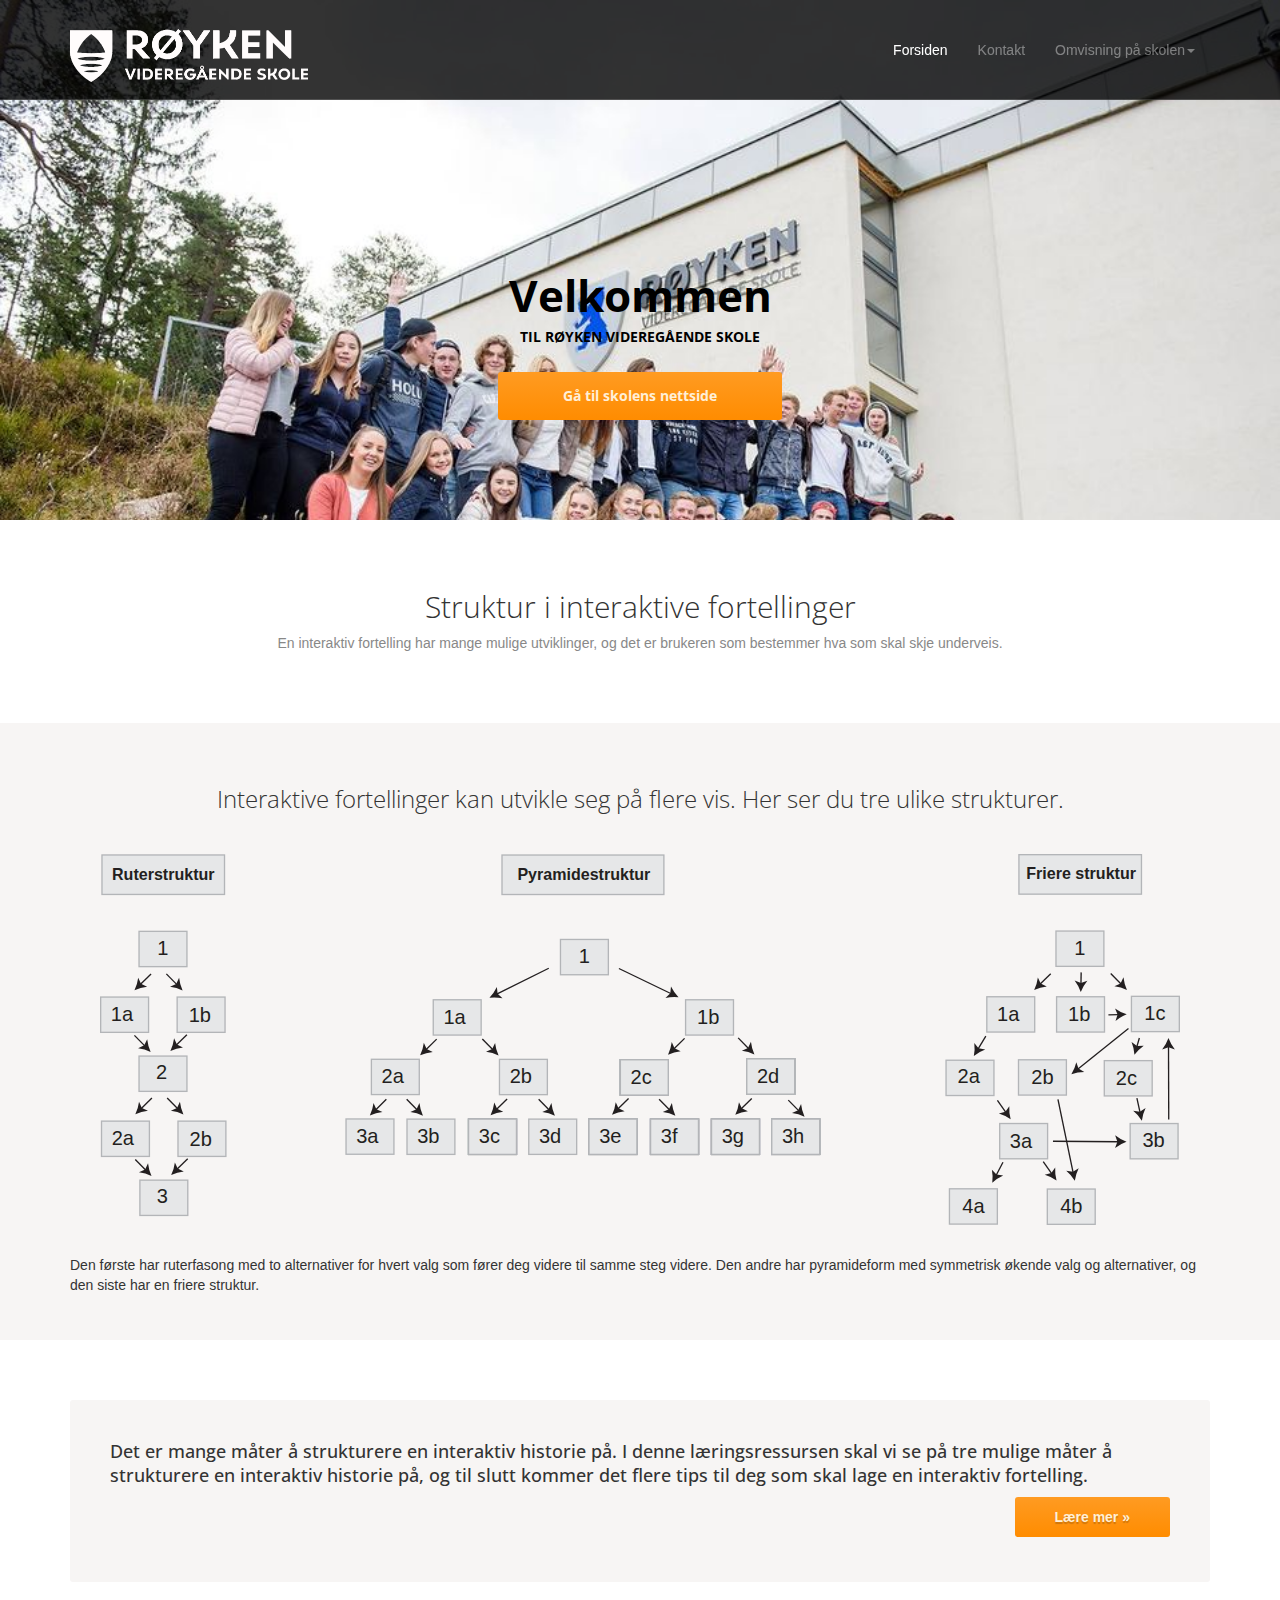
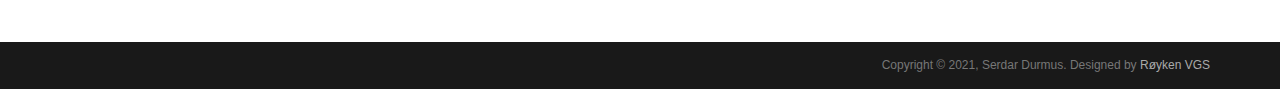
<file: index.html>
<!DOCTYPE html>
<html lang="en">
<head>
	<meta charset="utf-8">
	<meta name="viewport"    content="width=device-width, initial-scale=1.0">
	<meta name="description" content="Røyken Videregående Skole">
	<meta name="author"      content="Serdar Durmus">
	
	<title>interaktive_historier</title>
	
	<link rel="stylesheet" media="screen" href="http://fonts.googleapis.com/css?family=Open+Sans:300,400,700">
	<link rel="stylesheet" href="assets/css/bootstrap.min.css">
	<link rel="stylesheet" href="assets/css/font-awesome.min.css">

	<!-- Custom styles for our template -->
	<link rel="stylesheet" href="assets/css/bootstrap-theme.css" media="screen" >
	<link rel="stylesheet" href="assets/css/main.css">

	<!-- HTML5 shim and Respond.js IE8 support of HTML5 elements and media queries -->
	<!--[if lt IE 9]>
	<script src="assets/js/html5shiv.js"></script>
	<script src="assets/js/respond.min.js"></script>
	<![endif]-->
</head>

<body class="home">
	<!-- Fixed navbar -->
	<div class="navbar navbar-inverse navbar-fixed-top headroom" >
		<div class="container">
			<div class="navbar-header">
				<!-- Button for smallest screens -->
				<button type="button" class="navbar-toggle" data-toggle="collapse" data-target=".navbar-collapse"><span class="icon-bar"></span> <span class="icon-bar"></span> <span class="icon-bar"></span> </button>
				<a class="navbar-brand" href="index.html"><img width="50%" src="assets/images/logo.png" alt="Logo"></a>
			</div>
			<div class="navbar-collapse collapse">
				<ul class="nav navbar-nav pull-right">
					<li class="active"><a href="index.html">Forsiden</a></li>
					<li><a href="contact.html">Kontakt</a></li>
					<li class="dropdown">
						<a href="#" class="dropdown-toggle" data-toggle="dropdown">Omvisning på skolen<b class="caret"></b></a>
						<ul class="dropdown-menu">
							<li class="active"><a href="bibliotek.html">Bibliotek</a></li>
							<li class="active"><a href="ledelse.html">Ledelse</a></li>
							<li class="active"><a href="rodgivertjenesten.html">Rådgivertjenesten</a></li>
							<li class="active"><a href="kantine.html">Kantine</a></li>
							<li class="active"><a href="gymsalen.html">Gymsalen</a></li>
						</ul>
					</li>
					
				</ul>
			</div><!--/.nav-collapse -->
		</div>
	</div> 
	<!-- /.navbar -->

	<!-- Header -->
	<header id="head">
		<div class="container">
			<div class="row">
				<h1 style="color: black; font-weight: bold;" class="lead">Velkommen</h1>
				<p style="color: black; font-weight: bold;" class="tagline">TIL RØYKEN VIDEREGÅENDE SKOLE</p>
				<p><a class="btn btn-action btn-lg" href="https://viken.no/royken-vgs/" role="button">Gå til skolens nettside</a></p>
			</div>
		</div>
	</header>
	<!-- /Header -->

	<!-- Intro -->
	<div class="container text-center">
		<br> <br>
		<h2 class="thin">Struktur i interaktive fortellinger</h2>
		<p class="text-muted">
			En interaktiv fortelling har mange mulige utviklinger, og det er brukeren som bestemmer hva som skal skje underveis.
		</p>
	</div>
	<!-- /Intro-->
		
	<!-- Highlights - jumbotron -->
	<div class="jumbotron top-space">
		<div class="container">
			
			<h3 class="text-center thin">Interaktive fortellinger kan utvikle seg på flere vis. Her ser du tre ulike strukturer. </h3>
			<img style="
				margin: 30px 30px;
			" src="./assets/images/historie.svg" alt="">
			<p>Den første har ruterfasong med to alternativer for hvert valg som fører deg videre til samme steg videre. Den andre har pyramideform med symmetrisk økende valg og alternativer, og den siste har en friere struktur.</p>
		
		</div>
	</div>
	<!-- /Highlights -->

	<!-- container -->
	<div class="container">
		<div class="jumbotron top-space">
			<h4>Det er mange måter å strukturere en interaktiv historie på. I denne læringsressursen skal vi se på tre mulige måter å strukturere en interaktiv historie på, og til slutt kommer det flere tips til deg som skal lage en interaktiv fortelling.</h4>
     		<p class="text-right"><a class="btn btn-primary btn-large" href="https://ndla.no/subject:1:058bdbdb-aa5a-4a29-88fb-45e664999417/topic:1:d4a12e90-df5c-469a-b10b-723c074e927e/topic:1:7dd663de-e05d-4bdd-8f6c-0b01c15d1c02/resource:e074da39-2f90-4dae-b78a-7cf66fd49d05">Lære mer »</a></p>
  		</div>

	</div>	<!-- /container -->
	
	


	<footer id="footer" class="top-space">


		<div class="footer2">
			<div class="container">
				<div class="row">
					
					

					<div class="col-md-12 widget">
						<div class="widget-body">
							<p class="text-right">
								Copyright &copy; 2021, Serdar Durmus. Designed by <a href="https://viken.no/royken-vgs/" rel="designer">Røyken VGS</a> 
							</p>
						</div>
					</div>

				</div> <!-- /row of widgets -->
			</div>
		</div>

	</footer>	
		




	<!-- JavaScript libs are placed at the end of the document so the pages load faster -->
	<script src="http://ajax.googleapis.com/ajax/libs/jquery/1.10.2/jquery.min.js"></script>
	<script src="http://netdna.bootstrapcdn.com/bootstrap/3.0.0/js/bootstrap.min.js"></script>
	<script src="assets/js/headroom.min.js"></script>
	<script src="assets/js/jQuery.headroom.min.js"></script>
	<script src="assets/js/template.js"></script>
</body>
</html>
</file>
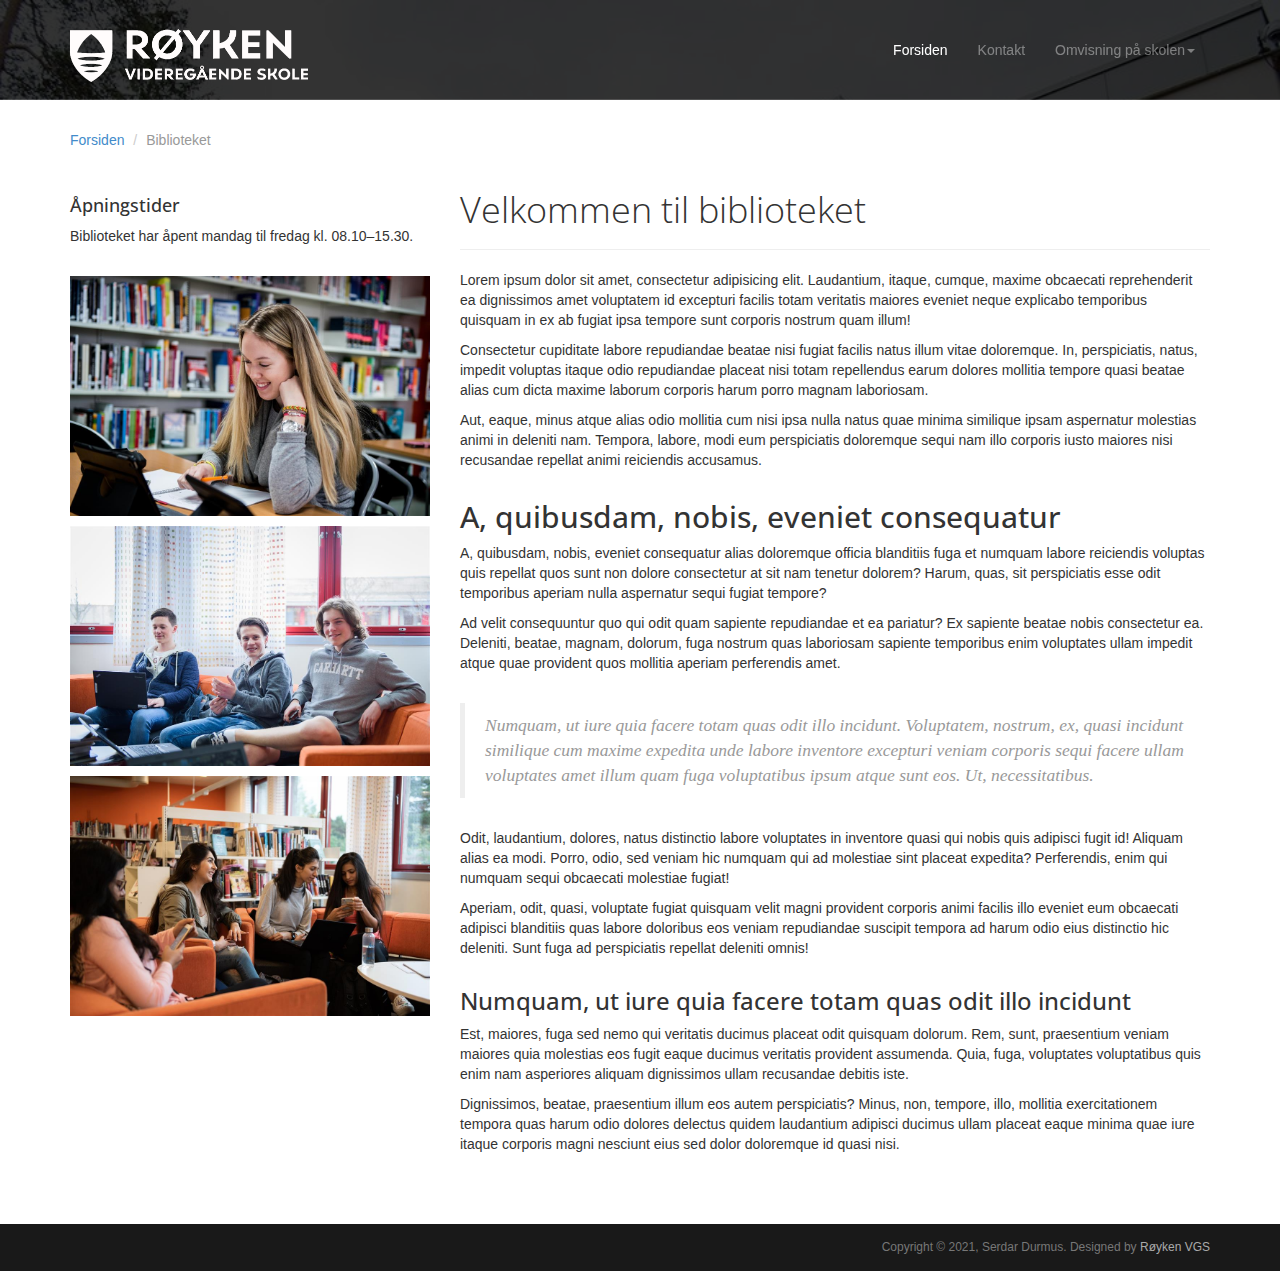
<file: bibliotek.html>
<!DOCTYPE html>
<html lang="en">
<head>
	<meta charset="utf-8">
	<meta name="viewport"    content="width=device-width, initial-scale=1.0">
	<meta name="description" content="Røyken Videregående Skole">
	<meta name="author"      content="Serdar Durmus">
	
	<title>interaktive_historier</title>
	
	<link rel="stylesheet" media="screen" href="http://fonts.googleapis.com/css?family=Open+Sans:300,400,700">
	<link rel="stylesheet" href="assets/css/bootstrap.min.css">
	<link rel="stylesheet" href="assets/css/font-awesome.min.css">

	<!-- Custom styles for our template -->
	<link rel="stylesheet" href="assets/css/bootstrap-theme.css" media="screen" >
	<link rel="stylesheet" href="assets/css/main.css">

	<!-- HTML5 shim and Respond.js IE8 support of HTML5 elements and media queries -->
	<!--[if lt IE 9]>
	<script src="assets/js/html5shiv.js"></script>
	<script src="assets/js/respond.min.js"></script>
	<![endif]-->
</head>

<body class="home">
	<!-- Fixed navbar -->
	<div class="navbar navbar-inverse navbar-fixed-top headroom" >
		<div class="container">
			<div class="navbar-header">
				<!-- Button for smallest screens -->
				<button type="button" class="navbar-toggle" data-toggle="collapse" data-target=".navbar-collapse"><span class="icon-bar"></span> <span class="icon-bar"></span> <span class="icon-bar"></span> </button>
				<a class="navbar-brand" href="index.html"><img width="50%" src="assets/images/logo.png" alt="Logo"></a>
			</div>
			<div class="navbar-collapse collapse">
				<ul class="nav navbar-nav pull-right">
					<li class="active"><a href="index.html">Forsiden</a></li>
					<li><a href="contact.html">Kontakt</a></li>
					<li class="dropdown">
						<a href="#" class="dropdown-toggle" data-toggle="dropdown">Omvisning på skolen<b class="caret"></b></a>
						<ul class="dropdown-menu">
							<li class="active"><a href="bibliotek.html">Bibliotek</a></li>
							<li class="active"><a href="ledelse.html">Ledelse</a></li>
							<li class="active"><a href="rodgivertjenesten.html">Rådgivertjenesten</a></li>
							<li class="active"><a href="kantine.html">Kantine</a></li>
							<li class="active"><a href="gymsalen.html">Gymsalen</a></li>
						</ul>
					</li>
					
				</ul>
			</div><!--/.nav-collapse -->
		</div>
	</div> 
	<!-- /.navbar -->

	<header id="head" class="secondary"></header>

	<!-- container -->
	<div class="container">
		
		<ol class="breadcrumb">
			<li><a href="index.html">Forsiden</a></li>
			<li class="active">Biblioteket</li>
		</ol>

		<div class="row">
			
			<!-- Sidebar -->
			<aside class="col-md-4 sidebar sidebar-left">

				<div class="row widget">
					<div class="col-xs-12">
						<h4>Åpningstider</h4>
						<p>Biblioteket har åpent mandag til fredag kl. 08.10–15.30.</p>
					</div>
				</div>
				<div class="row widget">
					<div class="col-xs-12">
						<p><img src="assets/images/bibliotek.jpg" alt=""></p>
						<p><img src="assets/images/bibliotek2.jpg" alt=""></p>
						<p><img src="assets/images/bibliotek3.jpg" alt=""></p>
					</div>
				</div>

			</aside>
			<!-- /Sidebar -->

			<!-- Article main content -->
			<article class="col-md-8 maincontent">
				<header class="page-header">
					<h1 class="page-title">Velkommen til biblioteket</h1>
				</header>
				<p>Lorem ipsum dolor sit amet, consectetur adipisicing elit. Laudantium, itaque, cumque, maxime obcaecati reprehenderit ea dignissimos amet voluptatem id excepturi facilis totam veritatis maiores eveniet neque explicabo temporibus quisquam in ex ab fugiat ipsa tempore sunt corporis nostrum quam illum!</p>
				<p>Consectetur cupiditate labore repudiandae beatae nisi fugiat facilis natus illum vitae doloremque. In, perspiciatis, natus, impedit voluptas itaque odio repudiandae placeat nisi totam repellendus earum dolores mollitia tempore quasi beatae alias cum dicta maxime laborum corporis harum porro magnam laboriosam.</p>
				<p>Aut, eaque, minus atque alias odio mollitia cum nisi ipsa nulla natus quae minima similique ipsam aspernatur molestias animi in deleniti nam. Tempora, labore, modi eum perspiciatis doloremque sequi nam illo corporis iusto maiores nisi recusandae repellat animi reiciendis accusamus.</p>

				<h2>A, quibusdam, nobis, eveniet consequatur</h2>
				<p>A, quibusdam, nobis, eveniet consequatur alias doloremque officia blanditiis fuga et numquam labore reiciendis voluptas quis repellat quos sunt non dolore consectetur at sit nam tenetur dolorem? Harum, quas, sit perspiciatis esse odit temporibus aperiam nulla aspernatur sequi fugiat tempore?</p>
				<p>Ad velit consequuntur quo qui odit quam sapiente repudiandae et ea pariatur? Ex sapiente beatae nobis consectetur ea. Deleniti, beatae, magnam, dolorum, fuga nostrum quas laboriosam sapiente temporibus enim voluptates ullam impedit atque quae provident quos mollitia aperiam perferendis amet.</p>

				<blockquote>Numquam, ut iure quia facere totam quas odit illo incidunt. Voluptatem, nostrum, ex, quasi incidunt similique cum maxime expedita unde labore inventore excepturi veniam corporis sequi facere ullam voluptates amet illum quam fuga voluptatibus ipsum atque sunt eos. Ut, necessitatibus.</blockquote>
				<p>Odit, laudantium, dolores, natus distinctio labore voluptates in inventore quasi qui nobis quis adipisci fugit id! Aliquam alias ea modi. Porro, odio, sed veniam hic numquam qui ad molestiae sint placeat expedita? Perferendis, enim qui numquam sequi obcaecati molestiae fugiat!</p>
				<p>Aperiam, odit, quasi, voluptate fugiat quisquam velit magni provident corporis animi facilis illo eveniet eum obcaecati adipisci blanditiis quas labore doloribus eos veniam repudiandae suscipit tempora ad harum odio eius distinctio hic deleniti. Sunt fuga ad perspiciatis repellat deleniti omnis!</p>

				<h3>Numquam, ut iure quia facere totam quas odit illo incidunt</h3>
				<p>Est, maiores, fuga sed nemo qui veritatis ducimus placeat odit quisquam dolorum. Rem, sunt, praesentium veniam maiores quia molestias eos fugit eaque ducimus veritatis provident assumenda. Quia, fuga, voluptates voluptatibus quis enim nam asperiores aliquam dignissimos ullam recusandae debitis iste.</p>
				<p>Dignissimos, beatae, praesentium illum eos autem perspiciatis? Minus, non, tempore, illo, mollitia exercitationem tempora quas harum odio dolores delectus quidem laudantium adipisci ducimus ullam placeat eaque minima quae iure itaque corporis magni nesciunt eius sed dolor doloremque id quasi nisi.</p>
			</article>
			<!-- /Article -->

		</div>
	</div>	<!-- /container -->
	

	<footer id="footer" class="top-space">


		<div class="footer2">
			<div class="container">
				<div class="row">
					
					

					<div class="col-md-12 widget">
						<div class="widget-body">
							<p class="text-right">
								Copyright &copy; 2021, Serdar Durmus. Designed by <a href="https://viken.no/royken-vgs/" rel="designer">Røyken VGS</a> 
							</p>
						</div>
					</div>

				</div> <!-- /row of widgets -->
			</div>
		</div>

	</footer>	
		



	<!-- JavaScript libs are placed at the end of the document so the pages load faster -->
	<script src="http://ajax.googleapis.com/ajax/libs/jquery/1.10.2/jquery.min.js"></script>
	<script src="http://netdna.bootstrapcdn.com/bootstrap/3.0.0/js/bootstrap.min.js"></script>
	<script src="assets/js/headroom.min.js"></script>
	<script src="assets/js/jQuery.headroom.min.js"></script>
	<script src="assets/js/template.js"></script>
</body>
</html>
</file>
<file: assets/css/main.css>
/* Header */
#head { background:#181015 url( ../images/bg_header.jpg) no-repeat; background-size: cover; min-height:520px; text-align: center; padding-top:240px; color:white; font-family:"Open sans", Helvetica, Arial; font-weight:300; }
#head.secondary { height:100px; min-height: 100px; padding-top:0px; }
	#head .lead { font-family:"Open sans", Helvetica, Arial; font-size:44px; margin-bottom:6px; color:white; line-height:1.15em; } 
	#head .tagline { color:rgba(255,255,255,0.75); margin-bottom:25px; }
		#head .tagline a { color:#fff; } 
	#head .btn { margin-bottom:10px;}
	#head .btn-default { text-shadow: none; background:transparent; color:rgba(255,255,255,.5); -webkit-box-shadow:inset 0px 0px 0px 3px rgba(255,255,255,.5); -moz-box-shadow:inset 0px 0px 0px 3px rgba(255,255,255,.5); box-shadow:inset 0px 0px 0px 3px rgba(255,255,255,.5); background: transparent; }
		#head .btn-default:hover,
		#head .btn-default:focus { color:rgba(255,255,255,.8); -webkit-box-shadow:inset 0px 0px 0px 3px rgba(255,255,255,.8); -moz-box-shadow:inset 0px 0px 0px 3px rgba(255,255,255,.8); box-shadow:inset 0px 0px 0px 3px rgba(255,255,255,.8); background: transparent; }
		#head .btn-default:active, 
		#head .btn-default.active { color:#fff; -webkit-box-shadow:inset 0px 0px 0px 3px #fff; -moz-box-shadow:inset 0px 0px 0px 3px #fff; box-shadow:inset 0px 0px 0px 3px #fff; background: transparent; }

@media (max-width: 767px) {
	#head { min-height:420px; padding-top:160px; }
	#head .lead { font-size: 34px; }
}


/* Autohide navbar */
.slideUp { top:-100px; }
.headroom { -webkit-transition: all 0.4s ease-out; -moz-transition: all 0.4s ease-out; -o-transition: all 0.4s ease-out; transition: all 0.4s ease-out; }


/* Highlights (in jumbotron in most cases) */
.highlight { margin-top:40px; }
	.h-caption { text-align: center; } 
	.h-caption i { display:block; font-size: 54px; color:#382526; margin-bottom:36px; }
	.h-caption h4 { color:#382526; font-size: 16px; font-weight: bold; margin-bottom:20px; }
	.h-body { }


/* Typography */
h1, h2, h3, h4, h5, h6 { font-family:"Open sans", Helvetica, Arial; }
h1, .h1, h2, .h2, h3, .h3 { margin-top:30px; } 
blockquote { font-style: italic; font-family: Georgia; color:#999; margin:30px 0 30px; }
label { color: #777; }
.thin { font-weight:300; }
.page-title { margin-top:20px; font-weight:300; }
.text-muted { color:#888; }
.breadcrumb { background:none; padding:0; margin:30px 0 0px 0; }
ul.list-spaces li{ margin-bottom:10px; }

/* Helpers */
.container-full { margin: 0 auto; width: 100%; }
.top-space { margin-top: 60px; }
.top-margin { margin-top:20px; }

img { max-width:100%; }
img.pull-right { margin-left: 10px; }
img.pull-left { margin-right: 10px; }
#map { width:100%; height:280px; }
#social { margin-top:50px; margin-bottom:50px; }
	#social .wrapper { width:340px; margin:0 auto; }

/* Main content block */
.maincontent { }

/* Sidebars */
.sidebar { padding-top:36px; padding-bottom:30px; }
	.sidebar .widget { margin-bottom:20px; }
	.sidebar h1, .sidebar .h1, .sidebar h2, .sidebar .h2, .sidebar h3, .sidebar .h3 { margin-top:20px; } 

/* Footer */
.footer1 { background: #232323; padding: 30px 0 0 0; font-size: 12px; color: #999; }
	.footer1 a { color: #ccc; }
		.footer1 a:hover {color: #fff; }
	.footer1 .widget { margin-bottom:30px; }		
	.footer1 .widget-title { font-size: 17px; font-weight: bold; color: #ccc; margin: 0 0 20px; }
	.footer1 .entry-meta { border-top: 1px solid #ccc; border-bottom: 1px solid #ccc; margin: 0 0 35px 0; padding: 2px 0; color: #888888; font-size: 12px; font-size: 0.75rem; }
		.footer1 .entry-meta a { color: #333333; }
		.footer1 .entry-meta .meta-in { border-top: 1px solid #ccc; border-bottom: 1px solid #ccc; padding: 10px 0; }
	.follow-me-icons { font-size:30px; }		
		.follow-me-icons i { float:left; margin:0 10px 0 0; }		

.footer2 { background: #191919; padding: 15px 0; color: #777; font-size: 12px; }
	.footer2 a { color: #aaa; }
		.footer2 a:hover { color: #fff; }
		.footer2 p { margin: 0; }

	.widget-simplenav { margin-left:-5px; }		
	.widget-simplenav a{ margin:0 5px; }
</file>
